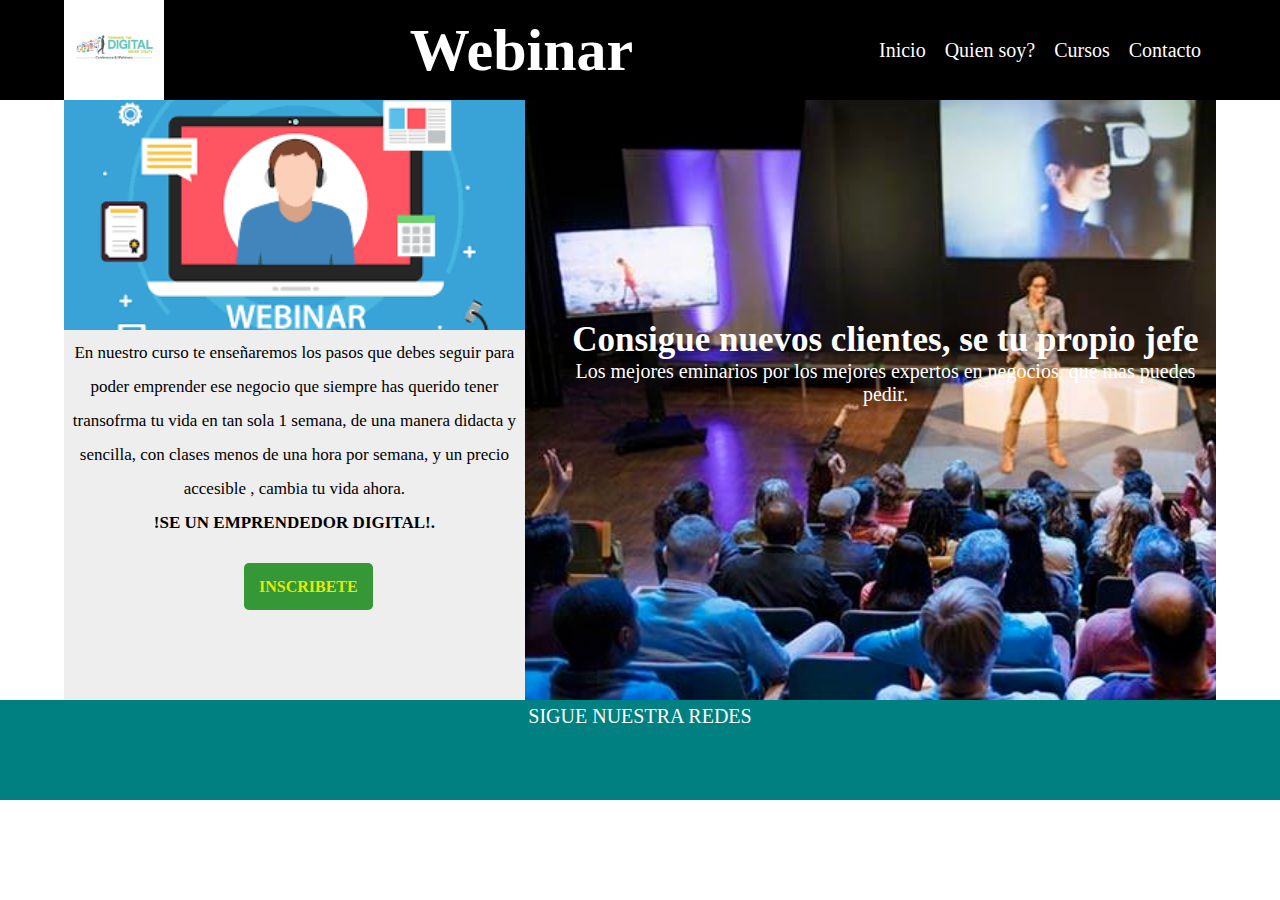
<file: Ejercicio1/index.html>
<!DOCTYPE html>
<html lang="en">
<head>
    <meta charset="UTF-8">
    <meta http-equiv="X-UA-Compatible" content="IE=edge">
    <meta name="viewport" content="width=device-width, initial-scale=1.0">
    <link rel="stylesheet" href="style/style.css">
    <link rel="stylesheet" href="https://use.fontawesome.com/releases/v5.15.4/css/all.css" integrity="sha384-DyZ88mC6Up2uqS4h/KRgHuoeGwBcD4Ng9SiP4dIRy0EXTlnuz47vAwmeGwVChigm" crossorigin="anonymous">
    <title>Document</title>
</head>
<body>
    <!--Inicio Header-->
    <header>
    <div class="container">
        <section class="menu">
           <img class="menu__img"  src="img/logo.png" alt="logo webinar"> 
           <h1>Webinar</h1> 

            <nav class="menu__nav">
              <a href="#">Inicio</a>
              <a href="#">Quien soy?</a>
              <a href="#">Cursos</a>
              <a href="#">Contacto</a>
            </nav>
        </section>
    </div>
    </header>
    <!--Fin del Header-->
    <main>
        <div class="container column"> 
            <section class="inscribir">
                <img src="img/cursos.png" alt="cursos">
                <p class="inscribir__texto--negro">En nuestro curso te ense&ntilde;aremos los pasos que debes seguir para poder emprender ese negocio que siempre has querido tener
                    transofrma tu vida en tan sola 1 semana, de una manera didacta y sencilla, con clases menos de una hora por semana, y un precio accesible , cambia tu vida  ahora. <br><span>!se un emprendedor digital!.</span></p>
                    <br><br>
                <span class="btn btn-verde">INSCRIBETE</span>
            </section>
            <section class="contenido">
                <div class="div__contenido">
                    <h3>Consigue nuevos clientes, se tu propio jefe</h3>
                    <p>Los mejores eminarios por los mejores expertos en negocios, que mas puedes pedir.</p>
                </div>
            </section>
        </div>
    </main>

    <footer>
        <div class="container flex">
            <p>Sigue nuestra redes</p>
            <section class="redes">
                <i class="fab fa-facebook"></i>
                <i class="fab fa-instagram"></i>
                <i class="fab fa-twitter"></i>
                <i class="fab fa-tiktok"></i>
            </section>
        </div>
    </footer>
</body>
</html>
</file>
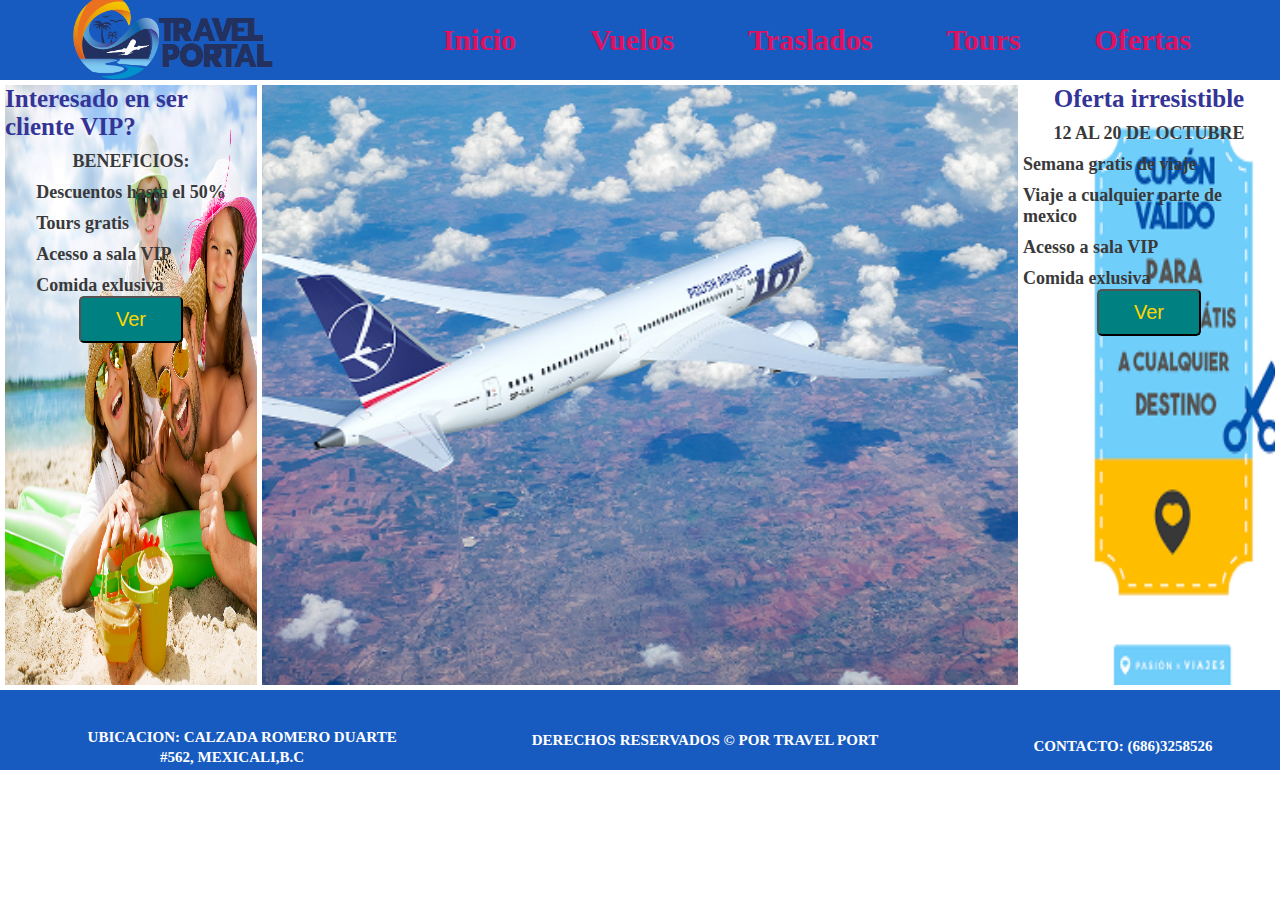
<file: Ejercicio2/index.html>
<!DOCTYPE html>
<html lang="en">
<head>
    <meta charset="UTF-8">
    <meta http-equiv="X-UA-Compatible" content="IE=edge">
    <meta name="viewport" content="width=device-width, initial-scale=1.0">
    <link rel="stylesheet" href="style/style.css">
    <link rel="stylesheet" href="https://use.fontawesome.com/releases/v5.15.4/css/all.css" integrity="sha384-DyZ88mC6Up2uqS4h/KRgHuoeGwBcD4Ng9SiP4dIRy0EXTlnuz47vAwmeGwVChigm" crossorigin="anonymous">
    <title>Document</title>
</head>
<body>
    <header>
        <div class="container">
            <section class="menu">
                <div class="menu__titulo">
                    <img src="img/logo.png" alt="logo">
                    
                </div>

                <nav class="menu__navegacion">
                    <a href="#"><i class="fab fa-xing-square"></i> Inicio</a>
                    <a href="#"><i class="fas fa-fighter-jet"></i>Vuelos</a>
                    <a href="#"><i class="fas fa-bus"></i>Traslados</a>
                    <a href="#"><i class="fab fa-foursquare"></i>Tours</a>
                    <a href="#"><i class="fas fa-search-dollar"></i>Ofertas</a>
                </nav>
            </section>
        </div>
    </header>

    <main>
        <section class="controlador">
            <div class="opcion1">
                
                <div class="contenido">
                    <h3>Interesado en ser cliente VIP?</h3>
                    <p class="beneficios">Beneficios: </p>
                    <ul>
                        <li>Descuentos hasta el 50%</li>
                        <li>Tours gratis</li>
                        <li>Acesso a sala VIP</li>
                        <li>Comida exlusiva</li>

                    </ul>

                    <input type="submit" value="Ver">


                </div>
            </div>
            <div class="opcion2">
                
                <div class="contenido">

                </div>
            </div>
            <div class="opcion3">

                <div class="contenido">
                    <h3>Oferta irresistible</h3>
                    <p class="oferta">12 al 20 de Octubre</p>
                    <ul>
                        <li>Semana gratis de viaje</li>
                        <li>Viaje a cualquier parte de mexico</li>
                        <li>Acesso a sala VIP</li>
                        <li>Comida exlusiva</li>

                    </ul>

                    <input type="submit" value="Ver">


                </div>
            </div>
        </section>
        
    </main>


    <footer>
        <section class="informacion">
            <p><i class="fas fa-map-marker-alt"></i>Ubicacion: Calzada Romero Duarte <br> #562, Mexicali,B.C</p>
            <p>Derechos reservados &copy; por TRAVEL port</p>
            <p><i class="fas fa-phone-alt"></i>Contacto: (686)3258526</p>
        </section>
    </footer>
</body>
</html>
</file>
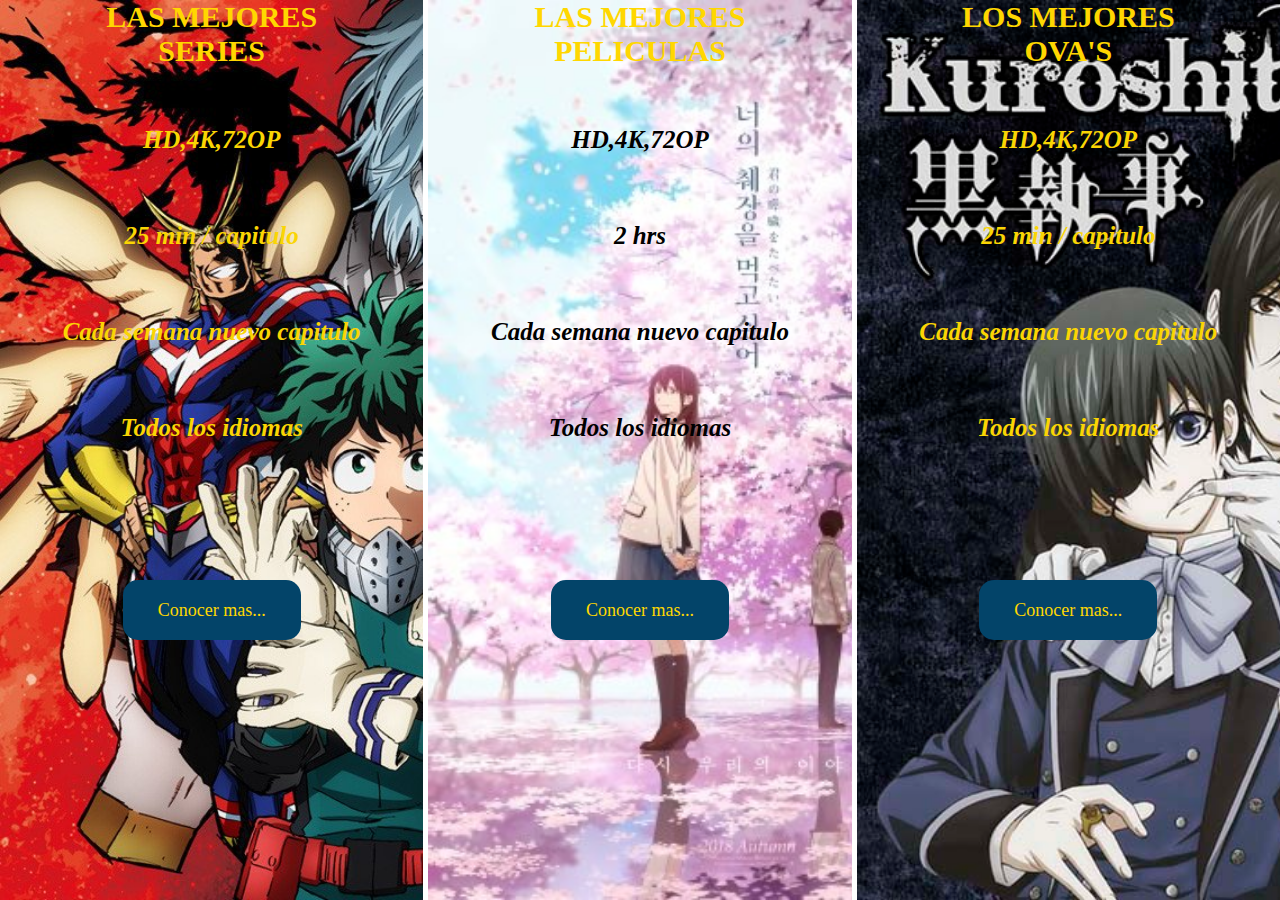
<file: Ejercicio3/index.html>
<!DOCTYPE html>
<html lang="en">
<head>
    <meta charset="UTF-8">
    <meta http-equiv="X-UA-Compatible" content="IE=edge">
    <meta name="viewport" content="width=device-width, initial-scale=1.0">
    <link rel="stylesheet" href="style/style.css">
    <link rel="stylesheet" href="https://use.fontawesome.com/releases/v5.15.4/css/all.css" integrity="sha384-DyZ88mC6Up2uqS4h/KRgHuoeGwBcD4Ng9SiP4dIRy0EXTlnuz47vAwmeGwVChigm" crossorigin="anonymous">
    <title>Document</title>
</head>
<body>
    <section class="controlador">

        <div class="opcion1">
            <div class="contenido">
                <h2>Las Mejores <br> series</h2>
                <i class="fas fa-video"><p>HD,4K,72OP</p> </i>
                <i class="fas fa-clock"><p>25 min / capitulo</p></i> 
                <i class="fas fa-calendar"><p>Cada semana nuevo capitulo</p></i>
                <i class="fas fa-language"><p>Todos los idiomas</p></i>
               
            </div>
            <div class="contenido__boton">
                <span>Conocer mas...</span>
            </div>
        </div>
        <div class="opcion2">
            <div class="contenido">
                <h2>Las Mejores <br> peliculas</h2>
                <i class="fas fa-video"><p>HD,4K,72OP</p> </i>
                <i class="fas fa-clock"><p>2 hrs</p></i> 
                <i class="fas fa-calendar"><p>Cada semana nuevo capitulo</p></i>
                <i class="fas fa-language"><p>Todos los idiomas</p></i>
                
            </div>
            <div class="contenido__boton">
                <span>Conocer mas...</span>
            </div>
        </div>
        <div class="opcion3">
            <div class="contenido">
                <h2>Los mejores <br> ova's</h2>
                <i class="fas fa-video"><p>HD,4K,72OP</p> </i>
                <i class="fas fa-clock"><p>25 min / capitulo</p></i> 
                <i class="fas fa-calendar"><p>Cada semana nuevo capitulo</p></i>
                <i class="fas fa-language"><p>Todos los idiomas</p></i>
              
            </div>
            <div class="contenido__boton">
                <span>Conocer mas...</span>
            </div>
          
        </div>
    </section>
</body>
</html>
</file>
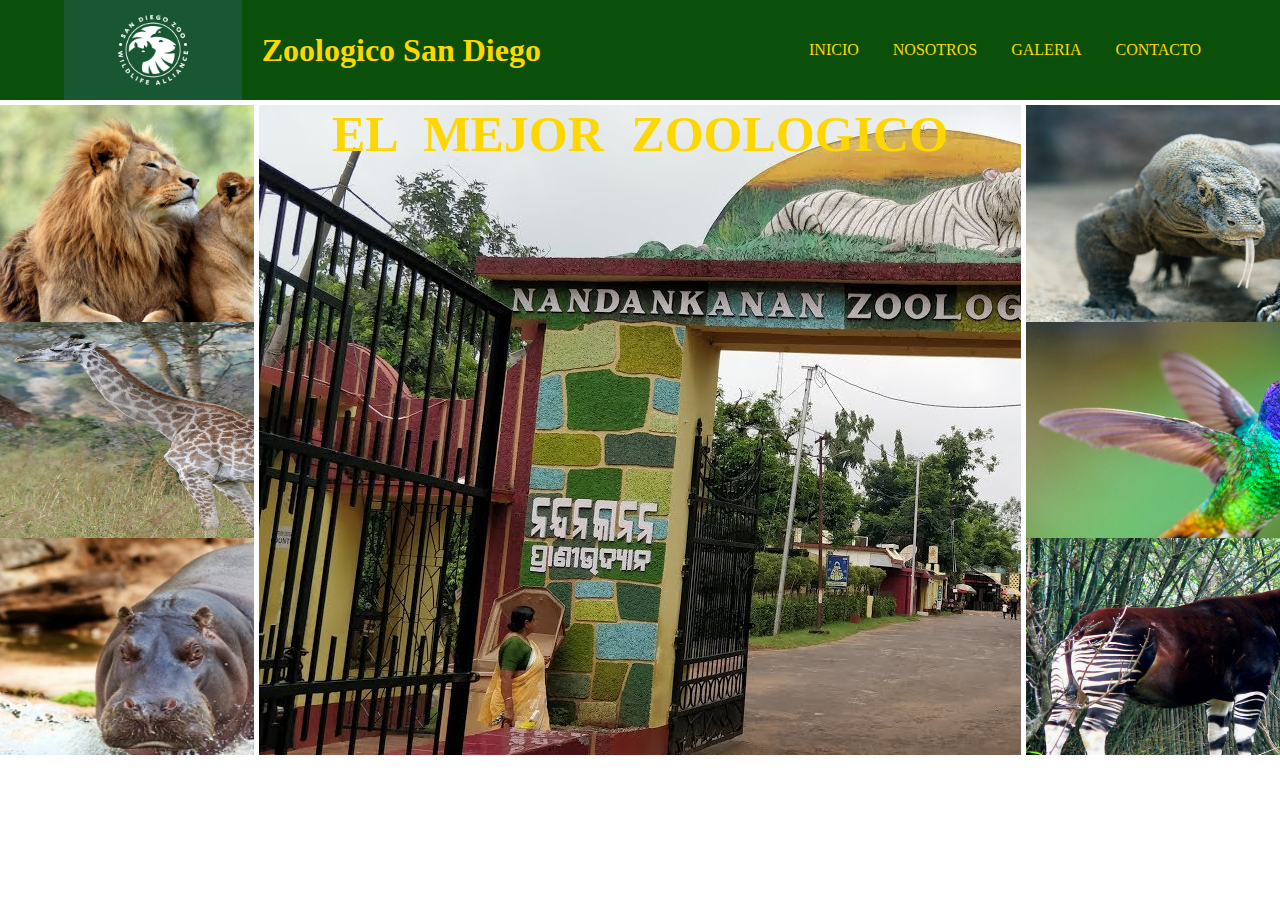
<file: Ejercicio4/index.html>
<!DOCTYPE html>
<html lang="en">
<head>
    <meta charset="UTF-8">
    <meta http-equiv="X-UA-Compatible" content="IE=edge">
    <meta name="viewport" content="width=device-width, initial-scale=1.0">
    <link rel="stylesheet" href="style/style.css">
    <title>Document</title>
</head>
<body>
    <header>
        <div class="container">
            <section class="menu">
                <div class="menu__titulo">
                    
                    <img src="img/logo.jpg" alt="logo">
                    <h1>Zoologico San Diego</h1>
                </div>

                <nav class="menu__nav">
                    <a href="#">Inicio</a>
                    <a href="#">Nosotros</a>
                    <a href="#">Galeria</a>
                    <a href="#">Contacto</a>
                </nav>

            </section>
        </div>
    </header>

    <main>
        <div class="controlador">
            <section class="opcion1">
                <div class=" cuadro leon">
                </div>
                <div class=" cuadro jiraffa"></div>
                <div class=" cuadro hipo"></div>
            </section>
            <section class="opcion2">
                <div class="titulo"><h2>El mejor Zoologico</h2></div>
                
            </section>
            <section class="opcion3">
                <div class="cuadro dragon"></div>
                <div class=" cuadro aves"></div>
                <div class="cuadro okapi"></div>
            </section>
        </div>
    </main>

   
</body>
</html>
</file>
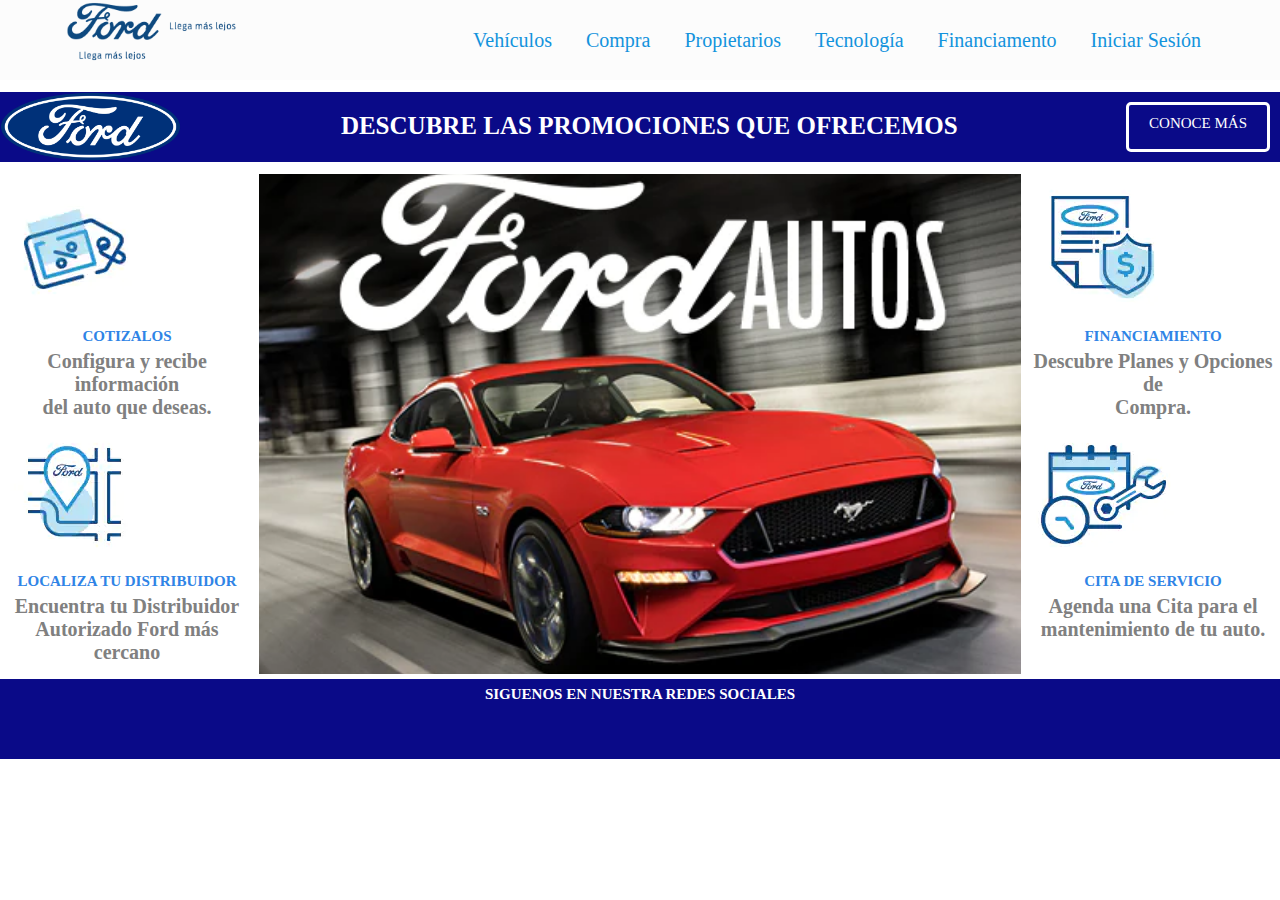
<file: Ejercicio5/index.html>
<!DOCTYPE html>
<html lang="en">
<head>
    <meta charset="UTF-8">
    <meta http-equiv="X-UA-Compatible" content="IE=edge">
    <meta name="viewport" content="width=device-width, initial-scale=1.0">
    <link rel="stylesheet" href="style/style.css">
    <link rel="stylesheet" href="https://use.fontawesome.com/releases/v5.15.4/css/all.css" integrity="sha384-DyZ88mC6Up2uqS4h/KRgHuoeGwBcD4Ng9SiP4dIRy0EXTlnuz47vAwmeGwVChigm" crossorigin="anonymous">
    <title>Document</title>
</head>
<body>
    <header>
        <div class="container">
            <section class="menu">
                <img src="img/logo.png" alt="logo">

                <nav class="menu__nav">
                    <a href="#">Veh&iacute;culos</a>
                    <a href="#">Compra</a>
                    <a href="#">Propietarios</a>
                    <a href="#">Tecnolog&iacute;a</a>
                    <a href="#">Financiamento</a>
                    <a href="#">Iniciar Sesi&oacute;n</a>
                </nav>
            </section>
        </div>
    </header>

    <section class="titulo">
        <img src="img/cabecera.png" alt="cabeza">
        <h2 class="img__header">descubre las promociones que ofrecemos</h2>

       <span class="btn btn__transparente">conoce m&aacute;s</span>
        

        
    </section>

    <main>
        <div class="controlador">
            <section class="opcion1">
                <div class="img1">
                    <img src="img/img1.webp" alt="imagen1">
                    <h3 class="img__titulo">Cotizalos</h3>
                    <p>Configura y recibe información <br> del auto que deseas.</p>
                </div>
                <div class="img2">
                    <img src="img/img2.webp" alt="imagen1">
                    <h3 class="img__titulo">Localiza tu Distribuidor</h3>
                    <p>Encuentra tu Distribuidor <br> Autorizado Ford más cercano</p>
                </div>
            </section>
            <section class="opcion2">

            </section>
            <section class="opcion3">
                <div class="img3">
                    <img src="img/img3.webp" alt="imagen1">
                    <h3 class="img__titulo">Financiamiento</h3>
                    <p>Descubre Planes y Opciones de <br> Compra.</p>
                </div>
                <div class="img4">
                    <img src="img/img4.webp" alt="imagen1">
                    <h3 class="img__titulo">Cita de Servicio</h3>
                    <p>Agenda una Cita para el <br> mantenimiento de tu auto.</p>
                </div>
            </section>
        </div>
    </main>

    <footer>
        <h3>Siguenos en nuestra redes sociales</h3>
        <section class="redes">
            <i class="fab fa-facebook"></i>
            <i class="fab fa-instagram"></i>
            <i class="fab fa-twitter"></i>
            <i class="fab fa-tiktok"></i>
        </section>
    </footer>
</body>
</html>
</file>
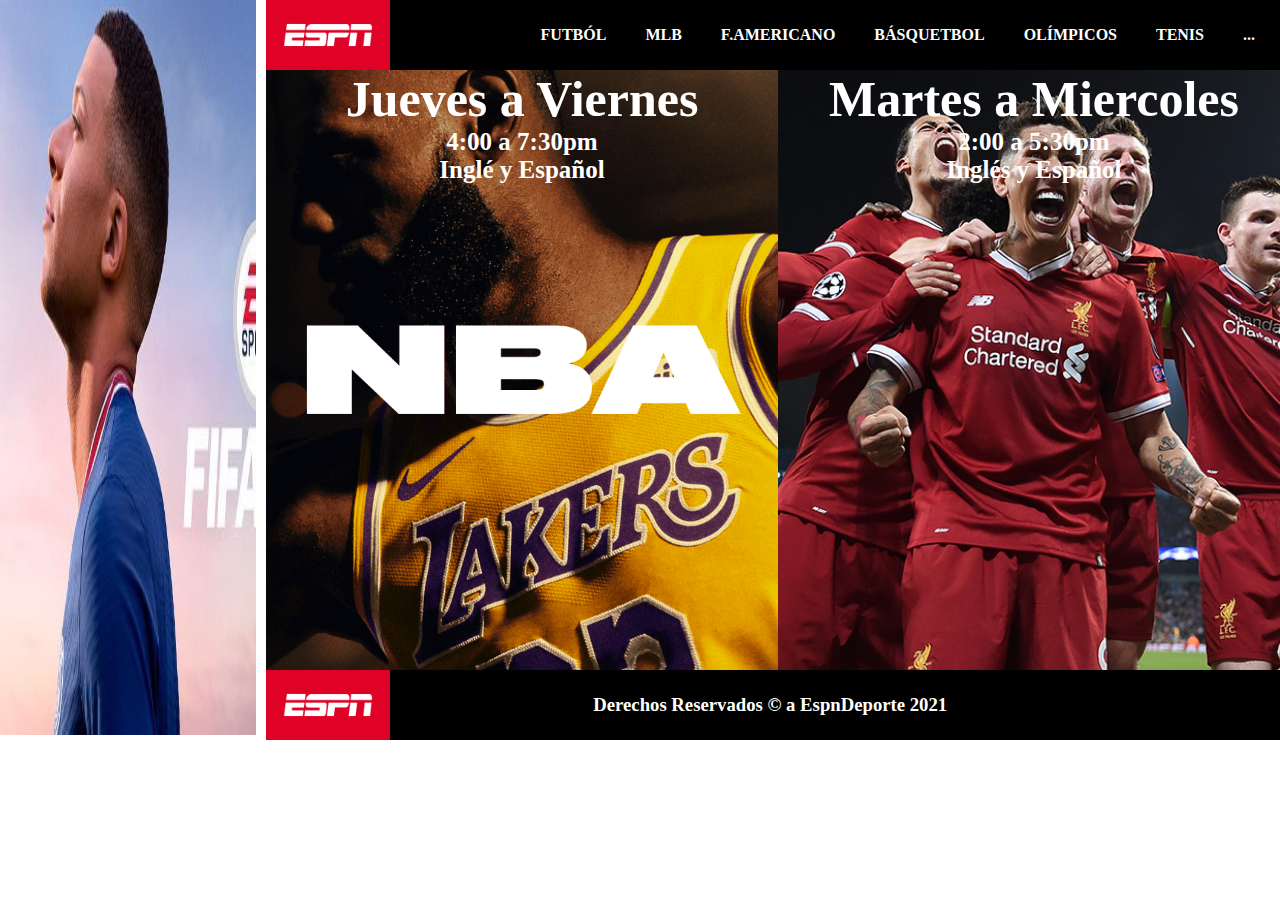
<file: Ejercicio6/index.html>
<!DOCTYPE html>
<html lang="en">
<head>
    <meta charset="UTF-8">
    <meta http-equiv="X-UA-Compatible" content="IE=edge">
    <meta name="viewport" content="width=device-width, initial-scale=1.0">
    <link rel="stylesheet" href="style/style.css">
    <link rel="stylesheet" href="https://use.fontawesome.com/releases/v5.15.4/css/all.css" integrity="sha384-DyZ88mC6Up2uqS4h/KRgHuoeGwBcD4Ng9SiP4dIRy0EXTlnuz47vAwmeGwVChigm" crossorigin="anonymous">

    <title>Document</title>
</head>
<body>
  <section class="contenedor">

    <div class="contenido__barra"></div>
    <div class="contenido__menu">
        <section class="menu">
          <img src="img/espn_logo.jpg" alt="logo">

          <nav class="menu__nav">
            <a href="#">futb&oacute;l</a>
            <a href="#">mlb</a>
            <a href="#">f.americano</a>
            <a href="#">b&aacute;squetbol</a>
            <a href="#">ol&iacute;mpicos</a>
            <a href="#">tenis</a>
            <a href="#">...</a>
          </nav>
        </section>

        <section class="principal">
          <div class="principal__1">
            <h2>Jueves a Viernes</h2>
            <p><i class="fas fa-clock"></i> 4:00 a 7:30pm</p>
            <p><i class="fas fa-language"></i> Ingl&eacute; y Espa&ntilde;ol</p>
          </div>
          <div class="principal__2">
            <h2>Martes a Miercoles</h2>
            <p><i class="fas fa-clock"></i> 2:00 a 5:30pm</p>
            <p><i class="fas fa-language"></i> Ingl&eacute;s y Espa&ntilde;ol</p>
          </div>
        </section>

        <section class="menu">
            <img src="img/espn_logo.jpg" alt="logo">

            <h3>Derechos Reservados &copy; a EspnDeporte 2021</h3>

            <div class="redes">
              <i class="fab fa-facebook"></i>
              <i class="fab fa-instagram"></i>
              <i class="fab fa-twitter"></i>
              <i class="fab fa-whatsapp"></i>
            </div>
        </section>
    </div>

  </section>
  
</body>
</html>
</file>
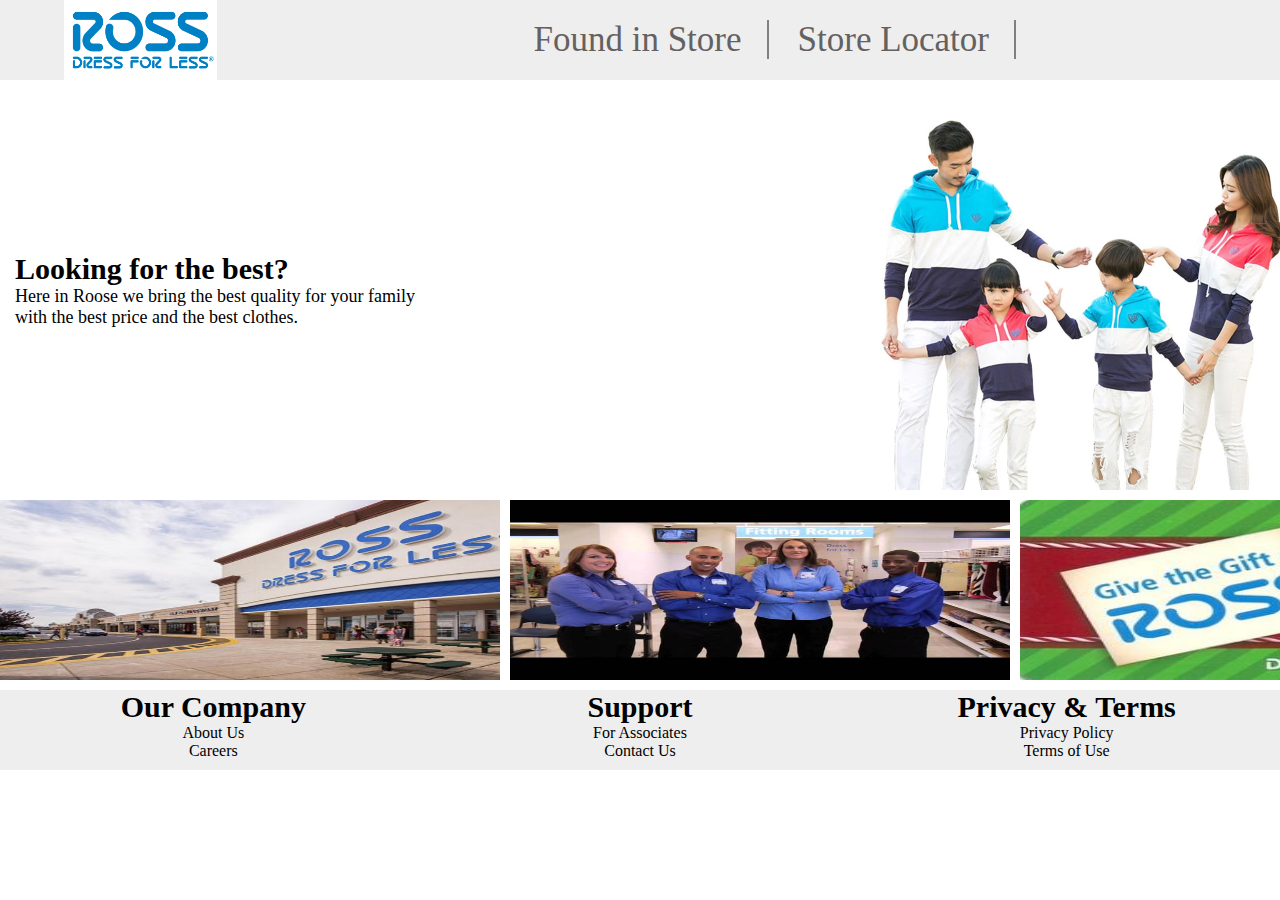
<file: Ejercicio7/index.html>
<!DOCTYPE html>
<html lang="en">
<head>
    <meta charset="UTF-8">
    <meta http-equiv="X-UA-Compatible" content="IE=edge">
    <meta name="viewport" content="width=device-width, initial-scale=1.0">
    <link rel="stylesheet" href="style/style.css">
    <link rel="stylesheet" href="https://use.fontawesome.com/releases/v5.15.4/css/all.css" integrity="sha384-DyZ88mC6Up2uqS4h/KRgHuoeGwBcD4Ng9SiP4dIRy0EXTlnuz47vAwmeGwVChigm" crossorigin="anonymous">

    <title>Document</title>
</head>
<body>
    <header>
        <div class="container">
            <section class="menu">
                <img src="img/logo.png" alt="logo">

                <nav class="menu__nav">
                    <a href="#">Found in Store</a>
                    <a href="#">Store Locator</a>
                    <a href="#"><i class="fab fa-facebook"></i></a>
                    <a href="#"><i class="fab fa-instagram"></i></a>
                    <a href="#"><i class="fab fa-twitter"></i></a>
                </nav>
            </section>
        </div>
    </header>

    <main>
        <div class="controlador">
            <section class="principal">
                <div class="principal__contenido">
                    <h3>Looking for the best?</h3>
                    <p>Here in Roose we bring the best quality for your family
                        <br> with the best price and the best clothes.
                    </p>
                </div>
               
            </section>
            <section class="cartas">
                <div class="opcion">
                    <img src="img/ross.jpg" alt="">
                </div>
                <div class="opcion">
                  <img src="img/employees.jpg" alt="">
                </div>
                <div class="opcion">
                   <img src="img/gift.jpg" alt="">
                </div>
            </section>
        </div>
    </main>

    <footer>
        <div class="grid">
            <section class="info">
                <h3>Our Company</h3>
                <ul>
                    <li>About Us</li>
                    <li>Careers</li>
                
                </ul>
            </section>

            <section class="info">
                <h3>Support</h3>
                <ul>
                    <li>For Associates</li>
                    <li>Contact Us</li>
               
                </ul>
            </section>

            <section class="info">
                <h3>Privacy & Terms</h3>
                <ul>
                    <li>Privacy Policy</li>
                    <li>Terms of Use</li>
                   
                </ul>
            </section>
        </div>

    </footer>
</body>
</html>
</file>
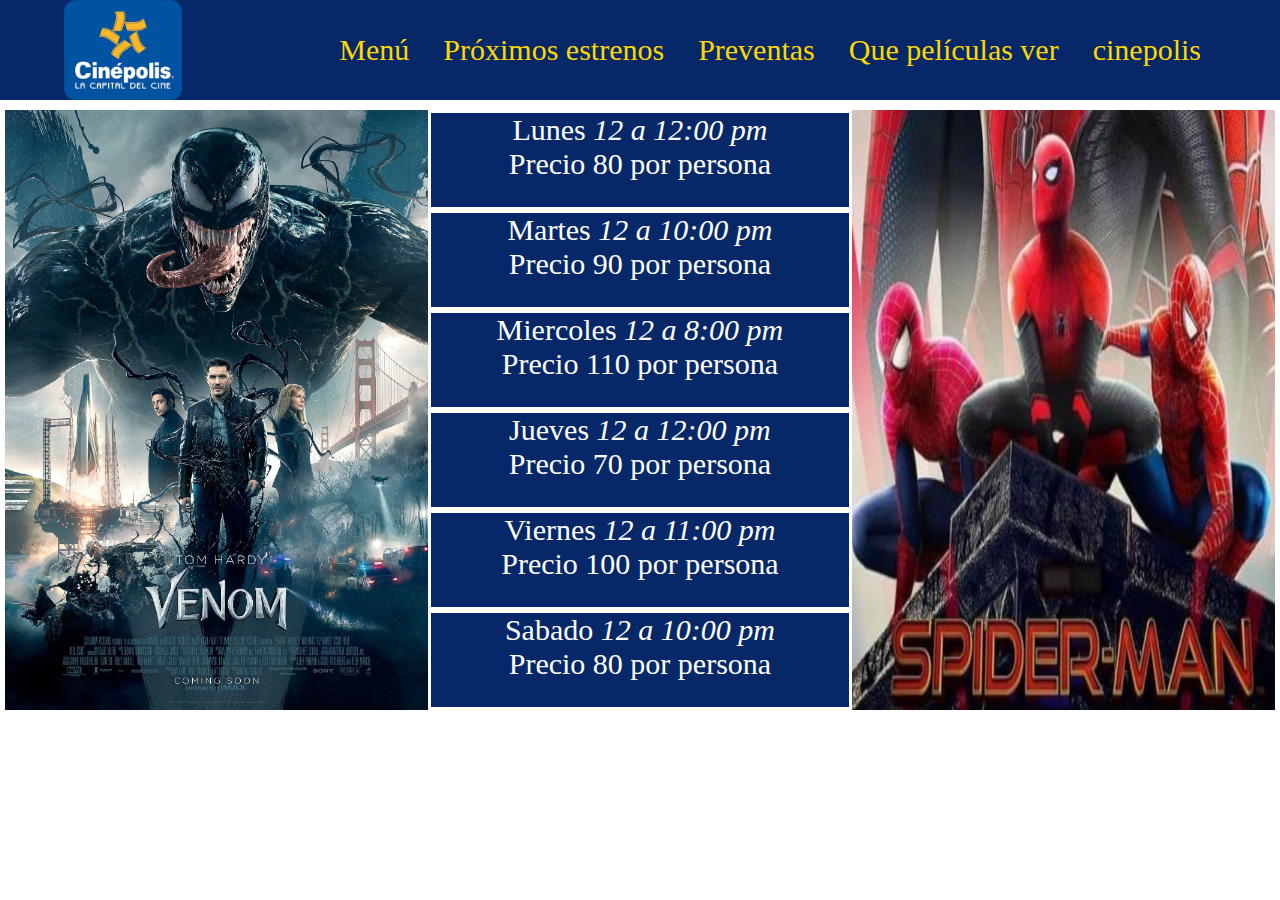
<file: Ejercicio8/index.html>
<!DOCTYPE html>
<html lang="en">
<head>
    <meta charset="UTF-8">
    <meta http-equiv="X-UA-Compatible" content="IE=edge">
    <meta name="viewport" content="width=device-width, initial-scale=1.0">
    <link rel="stylesheet" href="style/styl.css">
    <link rel="stylesheet" href="https://use.fontawesome.com/releases/v5.15.4/css/all.css" integrity="sha384-DyZ88mC6Up2uqS4h/KRgHuoeGwBcD4Ng9SiP4dIRy0EXTlnuz47vAwmeGwVChigm" crossorigin="anonymous">
    <title>Document</title>
</head>
<body>
    <header>
        <div class="container">
            <section class="menu">
                <img src="img/logo.png" alt="logo">

                <nav class="menu__nav">
                    <a href="#">Men&uacute;</a>
                    <a href="#">Pr&oacute;ximos estrenos</a>
                    <a href="#">Preventas</a>
                    <a href="#">Que pel&iacute;culas ver</a>
                    <a href="#">cinepolis</a>
                </nav>
            </section>
        </div>
    </header>

    <div class="contenido">
        <section class="cuadro">
            <img src="img/venom.jpg" alt="venom">
        </section>
        <section class="cuadro">
            <div class="react">
                <p>Lunes <i class="far fa-clock"> 12 a 12:00 pm</i></p>
                <p>Precio <i class="fas fa-dollar-sign"></i> 80 por persona</i></p>
            </div>
            <div class="react">
                <p>Martes <i class="far fa-clock"> 12 a 10:00 pm</i></p>
                <p>Precio <i class="fas fa-dollar-sign"></i> 90 por persona</i></p>
            </div>
            <div class="react">
                <p>Miercoles <i class="far fa-clock"> 12 a 8:00 pm</i></p>
                <p>Precio <i class="fas fa-dollar-sign"></i> 110 por persona</i></p>
            </div>
            <div class="react">
                <p>Jueves <i class="far fa-clock"> 12 a 12:00 pm</i></p>
                <p>Precio <i class="fas fa-dollar-sign"></i> 70 por persona</i></p>
            </div>
            <div class="react">
                <p>Viernes <i class="far fa-clock"> 12 a 11:00 pm</i></p>
                <p>Precio <i class="fas fa-dollar-sign"></i>100 por persona</i></p>
            </div>
            <div class="react">
                <p>Sabado <i class="far fa-clock"> 12 a 10:00 pm</i></p>
                <p>Precio <i class="fas fa-dollar-sign"></i> 80 por persona</i></p>
            </div>
        </section>
        <section class="cuadro">
            <img src="img/spiderman.jpg" alt="spiderman">
        </section>
    </div>


</body>
</html>
</file>
<file: Ejercicio1/style/style.css>
*,*::before,*::after{
    box-sizing: border-box;
    padding: 0;
    margin: 0;
}

a{
    text-decoration: none;
}

h1{
    color: white;
    font-size:60px;
}

h3{
    font-size:35px;
}

p{
    font-size:20px;
}
.container{
    width: 90%;
    margin: auto;
}

span{
    text-transform: uppercase;
    font-weight:bold;
}

header{
    background-color:black;
}

.menu{
    display: flex;
    height:100px;
    justify-content: space-between;
    align-items: center;
}

.menu__img{
    height:inherit;
}


.menu__nav a{
    color: white;
    padding-right:15px;
    font-size: 20px;
}


.column{
    display: flex;
    justify-content: center;
    align-items: center;
    background-color: #eee;
}

.inscribir{
    width: 40%;
    height: 600px;
    
}

.inscribir img{
    width:100%;
}

.inscribir__texto--negro{
    text-align: center;
    padding: 2px 8px;
    font-size: 17px;
    line-height: 2;
}

.btn{
    height: inherit;
    padding:15px 15px;
    color: rgba(236, 236, 4, 0.986);
    font-weight:bold;
    border-radius:5px;
    margin-left:180px;
}

.btn-verde{
    background-color: rgb(54, 151, 54);
}

.contenido{
    width: 60%;
    height:600px;
    background-color:blue;
}


footer{
    height: 100px;
    background-color:teal;
    text-align:center;
}

.flex{
    display: flex;
    flex-direction: column;
    padding:5px;
}

.contenido{
    background: url('../img/image3.png');
    background-repeat: no-repeat;
    background-size: cover;
}

.div__contenido{
    color: white;
    padding-top:220px;
    padding-left: 30px;
    text-align: center;
}


.flex p{
    text-transform: uppercase;
    color:white;
}
.redes{
    font-size: 30px;
    padding-right: 20px;
    color: rgb(223, 223, 15);
}
</file>
<file: Ejercicio2/style/style.css>
*,*::before,*::after{
    box-sizing: border-box;
    padding:0;
    margin: 0;
}

.container{
    width: 90%;
    margin: auto;
}

h1{
    font-size:60px;
}

h3{
    font-size:25px;
    color: rgb(52, 52, 151);
}

a{
    text-decoration: none;
    font-size: 30px;
    color: #E0115F;
    font-weight: bold;
}

li,.beneficios,.oferta{ 
    font-size:18px;
    padding-top: 10px;
    color:rgb(58, 57, 57);
    font-weight: bold;
}



p{
    color:  white;
    font-size:15px;
    font-weight: bold;
    text-transform: uppercase;
}

input[type="submit"]{
    padding:10px 35px;
    border-radius: 5px;
    background-color:teal;
    color: gold;
    font-size:20px;
}

i{
    padding: 0 10px;
    font-size:30px;
    color: gold;
}

ul{ 
    list-style: none;
}

.flex{
    display: flex;
}


header{
    background-color:rgb(24, 91, 192);
    margin-bottom:5px;
}

.menu{
    height: 80px;
    display: flex;
    justify-content:space-between;
    align-items: center;
}

.menu__titulo{
    align-items: center;
    justify-content: space-evenly;
}

.menu__titulo img{
    height: 100px;
}

.menu__navegacion a{
    padding: 0 25px;
}

main{
    margin-bottom: 5px;
}

.controlador{
    display: flex;
    height: 600px;
}

.opcion1,.opcion3{
    height: inherit;
    width: 20%;
    margin:0 5px;
}

.opcion1{
    background: url('../img/cleintes.png');
    background-size:300px 600px;
    background-repeat:no-repeat;
}

.opcion3{
    background: url('../img/cupones.png');
    background-size:300px 600px;
    background-repeat:no-repeat;
}

.opcion2{
    height: inherit;
    width: 60%;
    background:url('../img/avion.png');
    background-repeat: no-repeat;
    background-position: center;
    background-size:1000px 600px ;
}

.contenido{
    height: inherit;
    display: flex;
    flex-direction: column;
    align-items: center;
    padding-bottom: 10px;
}

footer{
    height: 80px;
    background-color:rgb(24, 91, 192)
}

.informacion{
    display: flex;
    align-items: center;
    justify-content: space-around;
    padding-top: 25px;
}

.informacion p{
    text-align:center;
}
</file>
<file: Ejercicio3/style/style.css>
*,*::before,*::after{
    box-sizing: border-box;
    padding:0;
    margin:0;
}

.controlador{
    height: 100vh;
    display: grid;
    grid-template-columns: repeat(3,1fr);
    gap: 5px;
}

h2{
    color: gold;
    text-transform: uppercase;
    padding-bottom: 15px;
    font-weight: bold;
    font-size:30px;
}

.opcion1{
    background:url('../img/boku.jpg');
    background-repeat:no-repeat;
    background-size: cover;
}

.opcion2{
    background:url('../img/pancreas.jpg'),rgba(0 , 0 ,0 ,0.4);
    background-repeat:no-repeat;
    background-size: cover;

}

.opcion3{
    background:url('../img/kuro.jpg');
    background-repeat:no-repeat;
    background-size: cover;
}

.contenido{
    text-align: center;
    height: 600px;
    display: flex;
    flex-direction: column;
}

i{
    padding: 25px 0;
    font-size:25px;
    color: rgb(17, 0, 255);
}

.contenido__boton{
    text-align: center;
    height: 200px;
}

p{
    color:rgb(250, 213, 4);
    font-size:25px;
    font-weight: bolder;
    padding-top: 18px;
}

.opcion2 p{
    color: black;
}

span{

    color: gold;
    background-color:rgb(3, 68, 105);
    padding:20px 35px;
    border-radius:15px;
    font-size:18px;
}
</file>
<file: Ejercicio4/style/style.css>
*,*::before,*::after{
    box-sizing: border-box;
    padding:0;
    margin: 0;
}

a{
    text-decoration: none;
    color: gold;
    font-size:16px;
    text-transform: uppercase;
}

h1{
    color: gold;
    font-weight: bold;
}

h2{
    text-align: center;
    text-transform:uppercase;
    word-spacing: 15px;
    color: gold;
    font-size:50px;
}

.container{
    width: 90%;
    margin: auto;
}

header{
    background-color:rgb(10, 80, 10);
    margin-bottom: 5px;
}

.menu{
    height:100px;
    display: flex;
    justify-content: space-between;
    align-items: center;
}

.menu__titulo{
    display: flex;
    align-items: center;
}


.menu__titulo img{
    height:100px;
    margin-right: 20px;
}

.menu__nav a{
    padding: 0 15px;
}

.controlador{
    display: flex;
    height: 650px;

}

.opcion1,.opcion3{
    width:20%;
    height:inherit;
    display: flex;
    flex-direction: column;
}

.opcion1{
    margin-right: 5px;
}

.opcion3{
    margin-left: 5px;
}

.opcion2{
    width:60%;
    height: inherit;
    background:url('../img/principal.jpg');
}

.cuadro{
    height: 250px;
}
.leon{
    background: url('../img/lions.jpg');
    background-repeat:no-repeat;
    background-size: 400px 250px;
}

.jiraffa{
    background: url('../img/jirafas.jpg');
    background-repeat:no-repeat;
    background-size: 400px 250px; 
}

.hipo{
    background: url('../img/hipo.jpg');
    background-repeat:no-repeat;
    background-size: 400px 250px; 
}

.dragon{
    background: url('../img/dragon.jpg');
    background-repeat:no-repeat;
    background-size: 400px 250px; 
}

.aves{
    background: url('../img/aves.jpg');
    background-repeat:no-repeat;
    background-size: 400px 250px; 
}

.okapi{
    background: url('../img/okapi.jpg');
    background-repeat:no-repeat;
    background-size: 400px 250px; 
}

.titulo{
    height: inherit;
    display: flex;
    flex-direction: column;
    justify-content:stretch;
}
</file>
<file: Ejercicio5/style/style.css>
*,*::before,*::after{
    box-sizing: border-box;
    padding:0;
    margin: 0;
}

a{
    text-decoration: none;
    font-size: 20px;
    color: rgb(19, 147, 221);
}

span{
    color: white;
    font-size: 15px;
    text-align: center;
    text-transform: uppercase;
}
.container{
    width:90%;
    margin: auto;
}

p{
    color: grey;
    font-weight: bold;
    font-size:20px;
    text-align: center;
}

h2{
    font-size:25px;
}

h3{
    font-size:15px;
}

h2,h3{
    color: white;
    text-transform: uppercase;
}
i{
    color: white;
    font-size:30px;
}

.btn{
    margin: 10px 10px;
    border-radius:5px;
    padding: 10px 20px;
}

.btn__transparente{
    border: 3px solid white;
}

header{
    background-color:rgb(252, 252, 252);
    margin-bottom: 12px;
}

.menu{
    height:80px;
    display: flex;
    align-items: center;
    justify-content: space-between;
}

.menu img{
    height: inherit;
}

.menu__nav a{
    padding: 0 15px;
}

.titulo{
    height: 70px;
    background-color: rgb(10, 10, 136);
    margin-bottom:12px;
    display: flex;
    justify-content: space-between;
}

.img__header{
    padding-top:20px;
}

.controlador{
    display: flex;
    height: 500px;
    margin-bottom: 5px;
}

.opcion1,.opcion3{
    width:20%;
    height:400px;
    display: grid;
    grid-template-rows: repeat(2,1fr);
}



.img1,.img2,.img3,.img4{
    background-position: center;
    background-repeat: no-repeat;
}

.img__titulo{
    color: rgb(47, 132, 230);
    text-align: center;
    margin-bottom: 5px;
}
.opcion1{
    margin-right: 5px;
}

.opcion3{
    margin-left: 5px;
}

.opcion2{
    width: 60%;
    height:inherit;
    background:url('../img/portada.webp');
    background-repeat: no-repeat;
    background-position: center;
    background-size: cover;
}

footer{
    background-color:rgb(10, 10, 136);
    height:80px;
    display: flex;
    align-items: center;
    flex-direction: column;
    justify-content: space-around;
}

.redes i{
    padding: 0 12px;
}
</file>
<file: Ejercicio6/style/style.css>
*,*::before,*::after{
    box-sizing: border-box;
    padding:0;
    margin:0;
}

a{
    text-decoration:none;
    color: white;
    text-transform:uppercase;
    font-weight: 600;
}
i{
    color: white;
    font-size:25px;
}


h2,h3,p{
    color: white;
    text-align: center;
}

h2{
    font-size:50px;
}

p{
    font-size:25px;
    font-weight:bold;
}

.contenedor{
    width:100vw;
    height:735px;
    display: grid;
    grid-template-columns: 20% 80%;
    gap: 10px;
}

.contenido__barra{
    background:url('../img/fifa_22.jpg');
    height: inherit;
    background-size:365px 735px ;
    background-repeat: no-repeat;
    background-position: left;
}

.contenido__menu{
    height: 600px;
    
}

.menu{
    height: 70px;
    background-color:black;
    display: flex;
    align-items: center;
    justify-content: space-between;
}

.redes{
    margin-right: 20px;
}

.redes i{
    padding:0 15px;
}

.menu img{
    height:inherit;
}

.menu__nav a{
    padding-right: 35px;
}

.principal{
    display: grid;
    grid-template-columns: repeat(2,1fr);
    height:600px;
}

.principal__1{
    background:url('../img/nba.png');
    background-position: center;
    background-size: cover;
    background-repeat: no-repeat;
}

.principal__2{
    background:url('../img/champions.jpg');
    background-position: left;
    background-size: cover;
    background-repeat: no-repeat;
}
</file>
<file: Ejercicio7/style/style.css>
*,*::before,*::after{
    box-sizing: border-box;
    padding:0;
    margin: 0;
}

.container{
    width: 90%;
    margin: auto;
}

h3{
    font-size:30px;
    font-weight: bold;
}

a{
    font-size: 35px;
}
ul{
    list-style: none;
}

a:nth-child(-n+2){
    text-decoration: none;
    color:rgb(100, 97, 97);
    border-right:2px solid grey;
}

p{
    font-size:18px;
}

i{
    color: blue;
}

header{
    background-color:#eee;
    margin-bottom: 10px;
}

.menu{
    height: 80px;
    display: flex;
    align-items: center;
    justify-content: space-between;
}

.menu img{
    height: inherit;
}

.menu__nav{
    padding-right: 50px;
}

.menu__nav a{
    padding: 0 25px;
}


.controlador{
    height: 600px;
    display: flex;
    flex-direction: column;
}

.principal{
    height: 400px;
    margin-bottom: 10px;
    background:url('../img/familia.webp');
    background-repeat: no-repeat;
    background-position: right;
    background-size:400px 400px;
}

.principal__contenido{
    height:inherit;
    display: flex;
    flex-direction: column;
    justify-content: center;
    padding-left:15px;
}


.cartas{
    height: 200px;
    display: grid;
    grid-template-columns: repeat(3,1fr);
    gap: 10px;
    margin-bottom: 10px;
}

.opcion{
    height:200px;
}

.opcion img{
    height:180px;
    width:500px;
}

footer{
    background-color:#eee;
    height:80px;
}

.grid{
    display: grid;
    grid-template-columns: repeat(3,1fr);
    
}

.info{
    text-align: center;
}
</file>
<file: Ejercicio8/style/styl.css>
*,*::before,*::after{
    box-sizing: border-box;
    padding:0;
    margin: 0;
}

a{
    color: gold;
    font-size: 30px;
    text-decoration: none;
}

p{
    color: white;
    font-size:30px;
    text-align: center;
}

.container{
    width: 90%;
    margin: auto;
}

header{
    background-color:rgb(6, 40, 104);
    margin-bottom: 10px;
}

.menu{
    height: 100px;
    display: flex;
    justify-content: space-between;
    align-items: center;
}

.menu img{
    height: inherit;
}

.contenido{
    height: 600px;
    display:flex;
    margin: 0 5px;
}

.menu__nav a{
    padding:0 15px;
}

.cuadro{
    height: 600px;
    width: 33.33%;
}

.cuadro img{
    height:inherit;
    width:100%;
}


.cuadro:nth-child(2){
    display: grid;
    grid-template-rows: repeat(6,1fr);
    background-color:rgb(6, 40, 104);
}

.react{
    border: 3px solid white;
}
</file>
